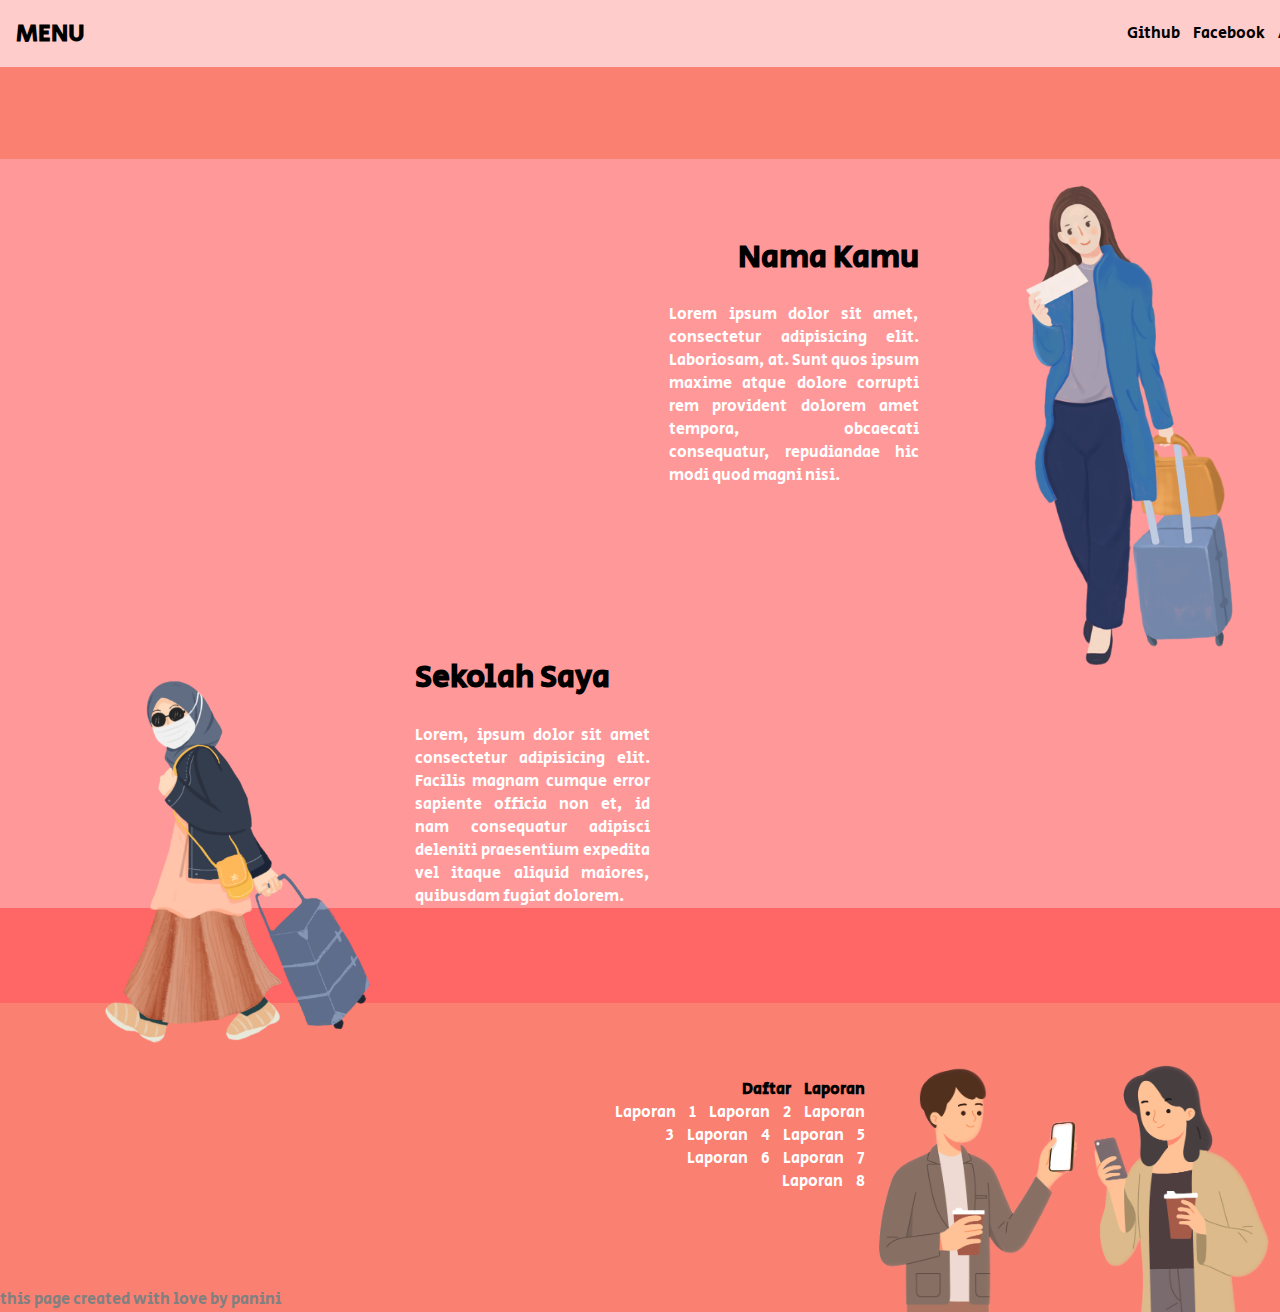
<file: index.html>
<!DOCTYPE html>
<html lang="en">
<head>
    <link rel="stylesheet" href="ki.css">
    <meta charset="UTF-8">
    <meta http-equiv="X-UA-Compatible" content="IE=edge">
    <meta name="viewport" content="width=460, initial-scale=1.0">
    <title>Document</title>
    <div class="navbar">
        <h4>MENU</h4>
        <ul>
            <li>
                <a href="https://github.com/phantom43">Github</a>
                <a href="https://facebook.com/rezkeydotid">Facebook</a>
                <a href="/about.html">About</a>
            </li>
        </ul>
    </div>
</head>
<body>
    <br>
    <br>
    <br>
    <div class="content">
        <img src="./njir.png" alt="">
        <div class="content-text">
            <h1>Nama Kamu</h1>
            <br>
            <br>
            <br>
            <p>Lorem ipsum dolor sit amet, consectetur adipisicing elit. Laboriosam, at. Sunt quos ipsum maxime atque dolore corrupti rem provident dolorem amet tempora, obcaecati consequatur, repudiandae hic modi quod magni nisi.</p>
        </div>
    </div>
    <div class="content2">
        <img src="./njay.png" alt="">
        <div class="content-text2">
            <h1>Sekolah Saya</h1>
            <br>
            <p>Lorem, ipsum dolor sit amet consectetur adipisicing elit. Facilis magnam cumque error sapiente officia non et, id nam consequatur adipisci deleniti praesentium expedita vel itaque aliquid maiores, quibusdam fugiat dolorem.</p>
        </div>
    </div>
    <div class="link-lp">
        <img src="./image.png" alt="">
        <div class="link-lp-text">
            <h4>Daftar Laporan</h4>
            <a href="">Laporan 1</a>
            <a href="">Laporan 2</a>
            <a href="">Laporan 3</a>
            <a href="">Laporan 4</a>
            <a href="">Laporan 5</a>
            <a href="">Laporan 6</a>
            <a href="">Laporan 7</a>
            <a href="">Laporan 8</a>    
        </div>
    </div>
    <div class="footer">
        <p>this page created with love by panini</p>
    </div>
</body>
</body>
</html>
</file>
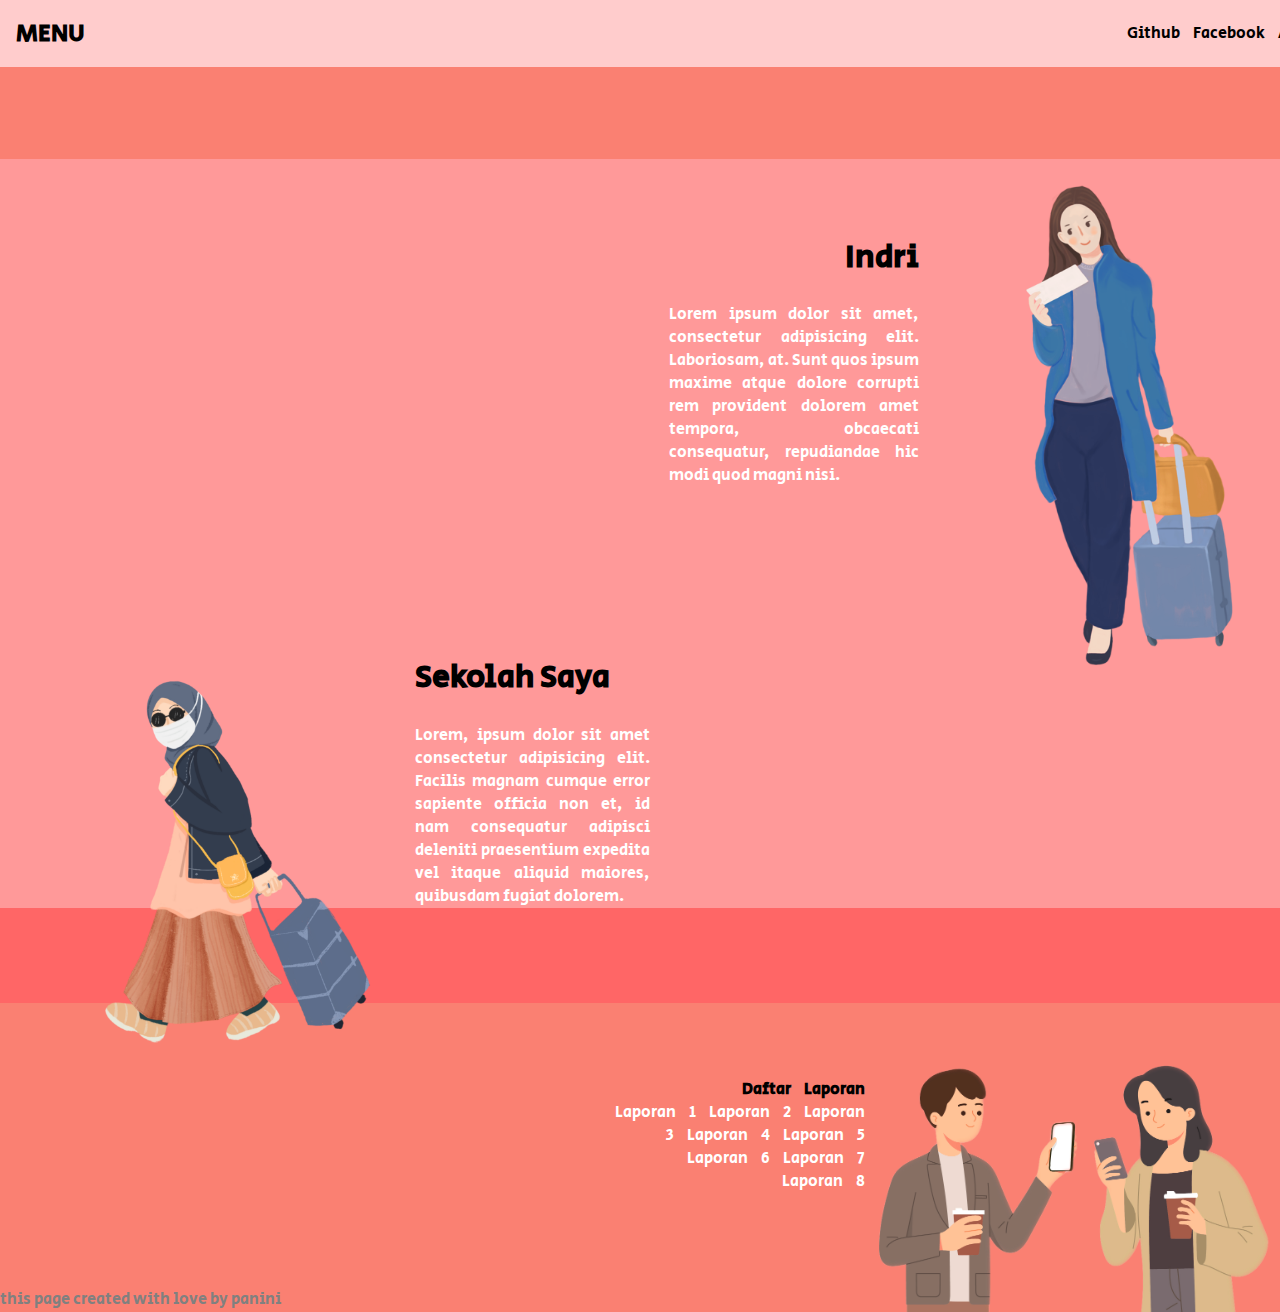
<file: ki.html>
<!DOCTYPE html>
<html lang="en">
<head>
    <link rel="stylesheet" href="ki.css">
    <meta charset="UTF-8">
    <meta http-equiv="X-UA-Compatible" content="IE=edge">
    <meta name="viewport" content="width=460, initial-scale=1.0">
    <title>Document</title>
    <div class="navbar">
        <h4>MENU</h4>
        <ul>
            <li>
                <a href="https://github.com/phantom43">Github</a>
                <a href="https://facebook.com/rezkeydotid">Facebook</a>
                <a href="/about.html">About</a>
            </li>
        </ul>
    </div>
</head>
<body>
    <br>
    <br>
    <br>
    <div class="content">
        <img src="/njir.png" alt="">
        <div class="content-text">
            <h1>Indri</h1>
            <br>
            <br>
            <br>
            <p>Lorem ipsum dolor sit amet, consectetur adipisicing elit. Laboriosam, at. Sunt quos ipsum maxime atque dolore corrupti rem provident dolorem amet tempora, obcaecati consequatur, repudiandae hic modi quod magni nisi.</p>
        </div>
    </div>
    <div class="content2">
        <img src="/njay.png" alt="">
        <div class="content-text2">
            <h1>Sekolah Saya</h1>
            <br>
            <p>Lorem, ipsum dolor sit amet consectetur adipisicing elit. Facilis magnam cumque error sapiente officia non et, id nam consequatur adipisci deleniti praesentium expedita vel itaque aliquid maiores, quibusdam fugiat dolorem.</p>
        </div>
    </div>
    <div class="link-lp">
        <img src="/image.png" alt="">
        <div class="link-lp-text">
            <h4>Daftar Laporan</h4>
            <a href="">Laporan 1</a>
            <a href="">Laporan 2</a>
            <a href="">Laporan 3</a>
            <a href="">Laporan 4</a>
            <a href="">Laporan 5</a>
            <a href="">Laporan 6</a>
            <a href="">Laporan 7</a>
            <a href="">Laporan 8</a>    
        </div>
    </div>
    <div class="footer">
        <p>this page created with love by panini</p>
    </div>
</body>
</body>
</html>
</file>
<file: ki.css>
@import url('https://fonts.googleapis.com/css2?family=Secular+One&family=Yantramanav&display=swap');
* {
    margin: 0;
    padding: 0;
}
body {
    background-color: salmon;
    width: auto;
}
.navbar{
    position: fixed;
    font-family: 'Secular One', sans-serif;
    z-index: 5;
    width: 1334px;
    /* width: auto; */
    background-color: #ffcccc;
    padding: 1rem;
    display: flex;
    justify-content: space-between;
}
.navbar h4 {
    font-size: 1.5rem;
}
.navbar ul {
    margin-right: 25px; 
    word-spacing: 10px;
    display: flex;
    gap: 1rem;
    align-items: center;
    list-style: none;
}
/* .navbar ul li { */
    /* text-align: right; */
    /* list-style: none; */
    /* word-spacing: 10pt; */
/* } */
.navbar ul li a {
    text-decoration: none; 
    color: black;
}
.navbar ul li a:hover {
    color: #ff6666;
    background-color: white;
    border-radius: 10px;
}
.content {
    width: 1334px;
    /* background-color: #ffcccc; */
    font-family: 'Secular One', sans-serif;
    padding-top: 105px;
    z-index: 4;
}
.content img {
    width: 415px;
    float: right;
}
.content-text {
    padding-top: 75px;
    float: right;
    width: 250px;
}
.content-text h1{
    float: right;
}
.content-text p {
    float: right;
    text-align: justify;
    color: white;
}
.content2 {
    background-color: #ff9999;
    padding-top: 495px;
}
.content2 img {
    float: left;
    width: 415px;
}
.content-text2 {
    font-family: 'Secular One', sans-serif;
    margin-left: 300px;
    width: 350px;
    text-align: justify;
}
.content-text2 p {
    color: white;
}
.link-lp {
    background-color: #ff6666;
    padding-top: 95px;
    font-family: 'Secular One', sans-serif;
}
.link-lp img {
    float: right;
    width: 415px;
}
.link-lp-text {
    padding-top:75px;
    float: right;
    /* z-index: 0; */
    width: 250px;
    word-spacing: 10px;
    text-align: right;
}
.link-lp-text a {
    text-decoration: none;
    color: white;
}
.footer {
    padding-top:285px;
    font-family: 'Secular One', sans-serif;
    color: grey;
}
</file>
